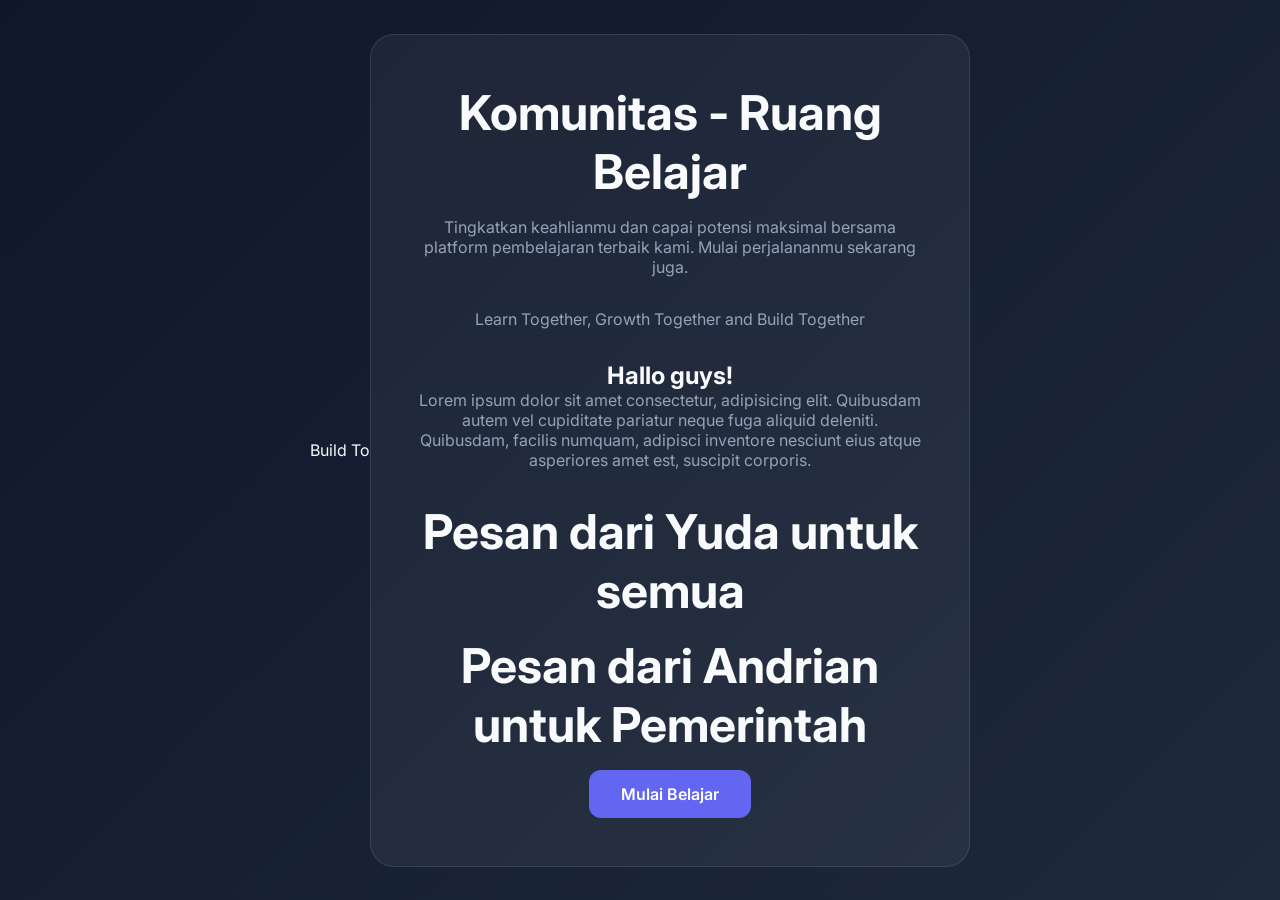
<file: index.html>
<!DOCTYPE html>
<html lang="en">

<head>
    <meta charset="UTF-8">
    <meta name="viewport" content="width=device-width, initial-scale=1.0">
    <title>Ruang Belajar - Landing Page</title>
    <link rel="stylesheet" href="css/main.css">
</head>

<body> Build To
    <div class="hero">
        <h1>Komunitas - Ruang Belajar</h1>
        <p>Tingkatkan keahlianmu dan capai potensi maksimal bersama <span>platform pembelajaran</span> terbaik kami.
            Mulai
            perjalananmu sekarang juga.</p>
        <p>Learn Together, Growth Together and Build Together</p>
        <h2>Hallo guys!</h2>
        <p>Lorem ipsum dolor sit amet consectetur, adipisicing elit. Quibusdam autem vel cupiditate pariatur neque fuga
            aliquid deleniti. Quibusdam, facilis numquam, adipisci inventore nesciunt eius atque asperiores amet est,
            suscipit corporis.</p>
        <h1>Pesan dari Yuda untuk semua </h1>
        <h1>Pesan dari Andrian untuk Pemerintah </h1>
        <a href="login.html" class="btn">Mulai Belajar</a>
    </div>
</body>

</html>
</file>
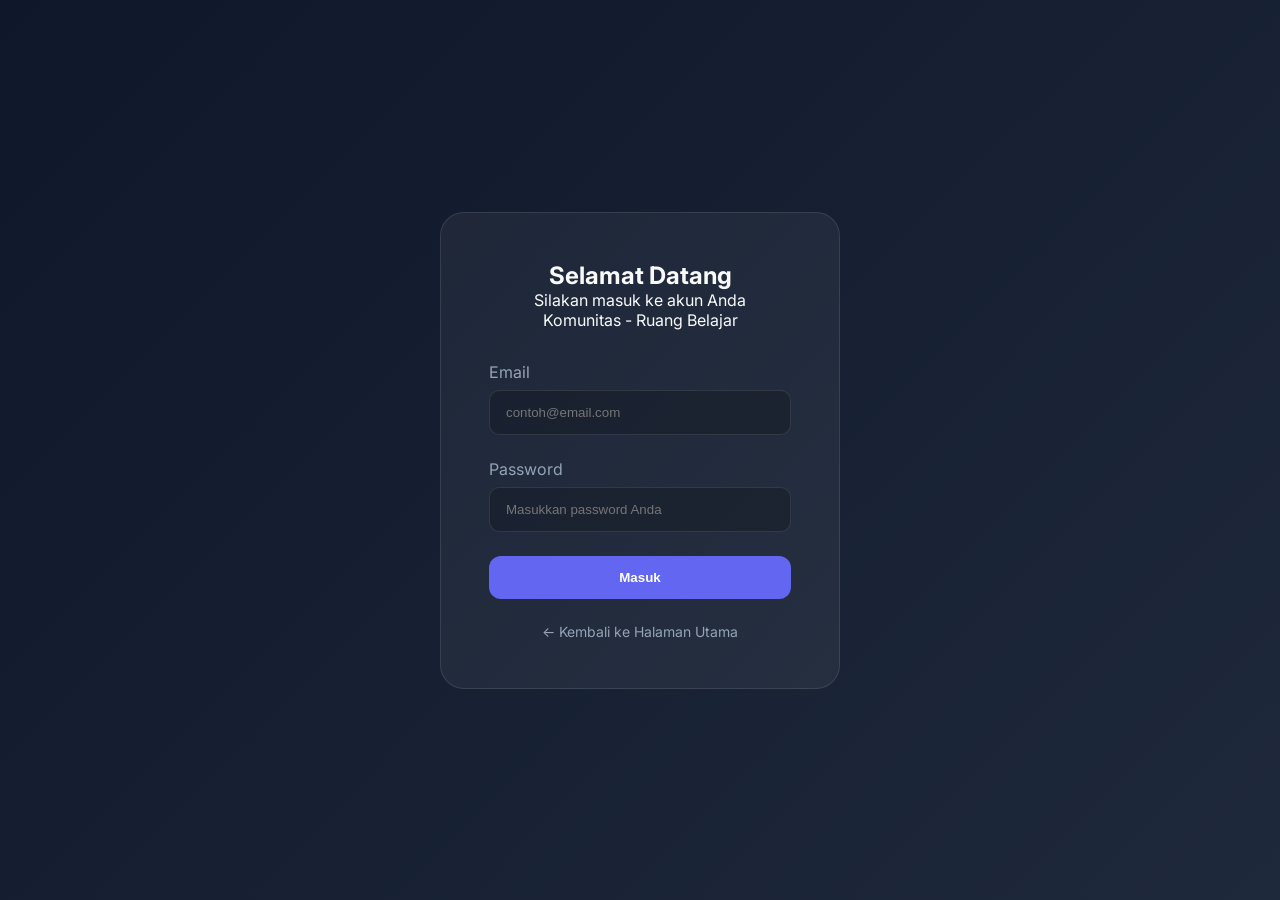
<file: login.html>
<!DOCTYPE html>
<html lang="en">

<head>
    <meta charset="UTF-8">
    <meta name="viewport" content="width=device-width, initial-scale=1.0">
    <title>Login - Ruang Belajar</title>
    <link rel="stylesheet" href="css/main.css">
</head>

<body>
    <div class="login-container">
        <div class="login-header">
            <h2>Selamat Datang</h2>
            <p>Silakan masuk ke akun Anda</p>
            <p>Komunitas - Ruang Belajar</p>
        </div>
        <form action="#" method="POST">
            <div class="form-group">
                <label for="email">Email</label>
                <input type="email" id="email" name="email" placeholder="contoh@email.com" required>
            </div>
            <div class="form-group">
                <label for="password">Password</label>
                <input type="password" id="password" name="password" placeholder="Masukkan password Anda" required>
            </div>
            <button type="submit" class="btn login-btn">Masuk</button>
        </form>
        <a href="index.html" class="back-link">&larr; Kembali ke Halaman Utama</a>
    </div>
</body>

</html>
</file>
<file: css/main.css>
@import url('./base/reset.css');
@import url('./base/variables.css');
@import url('./base/global.css');

@import url('./components/button.css');
@import url('./components/form.css');

@import url('./pages/home.css');
@import url('./pages/login.css');
</file>
